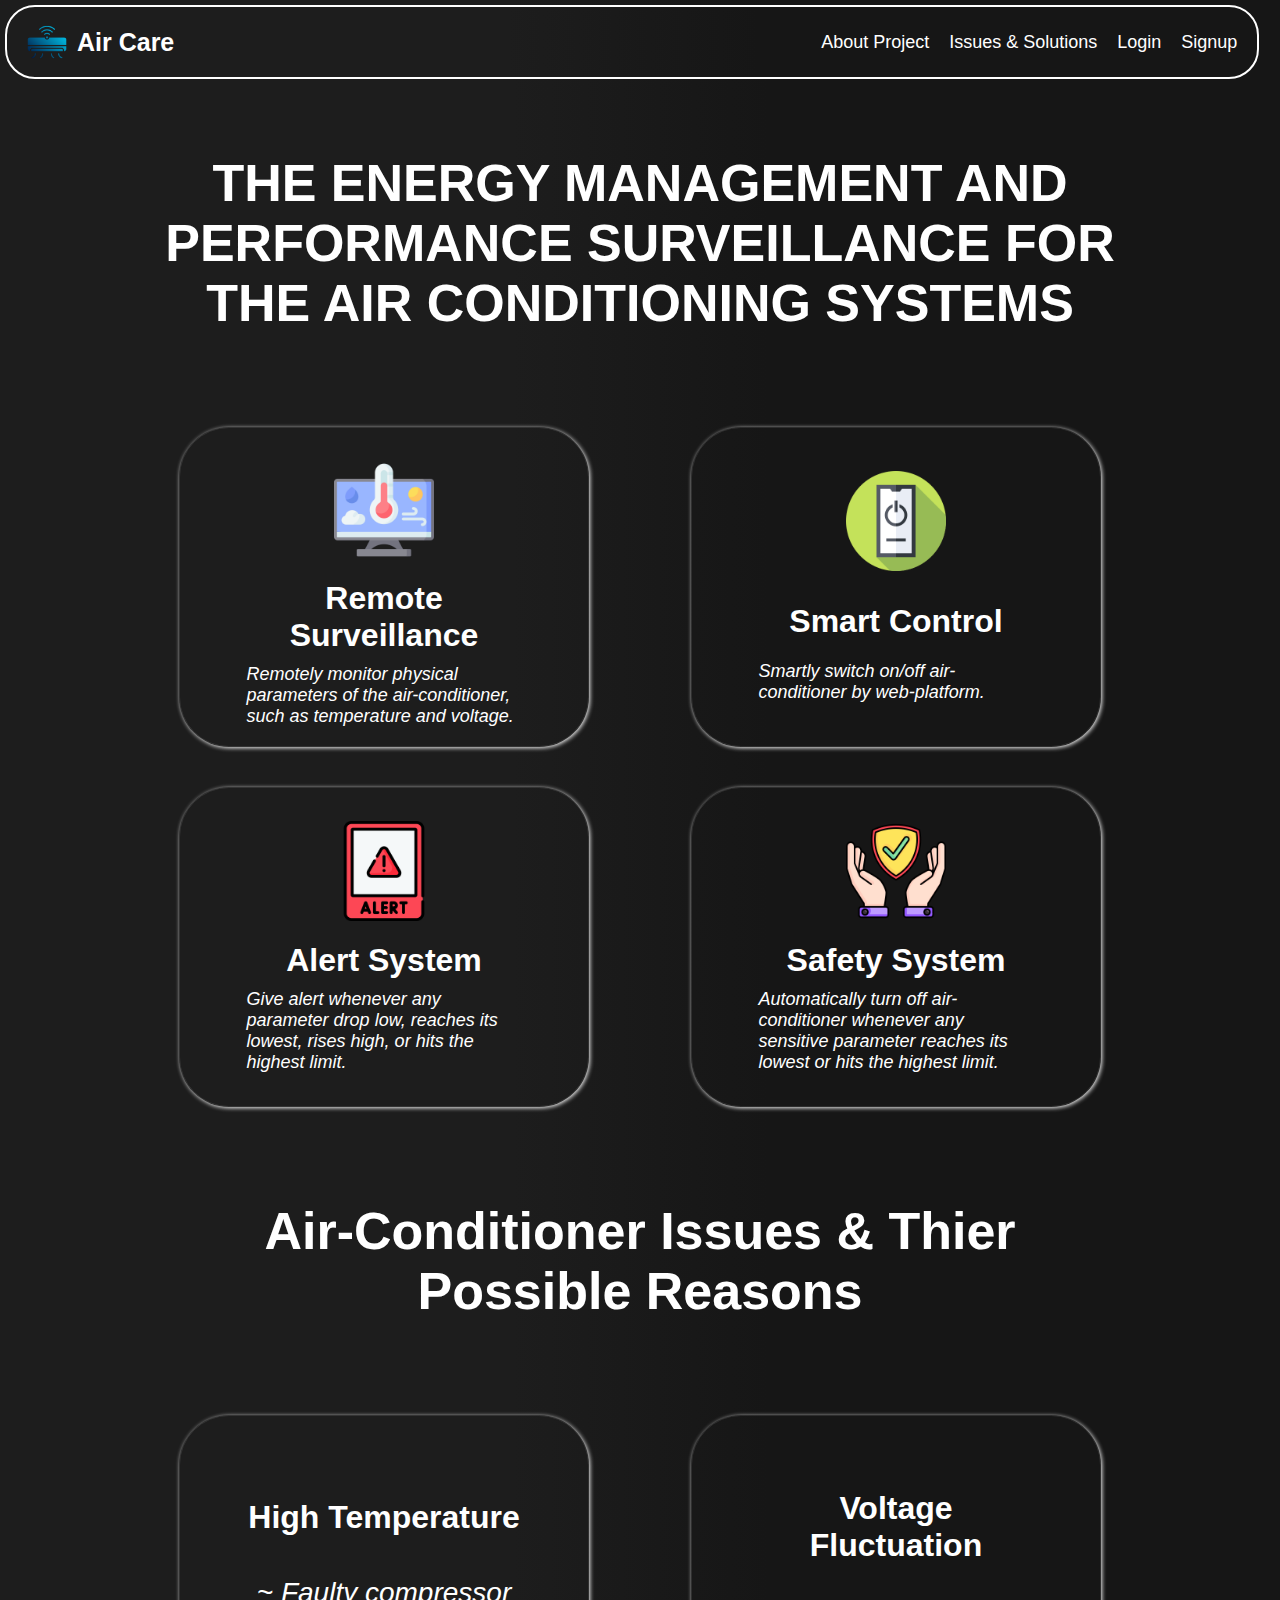
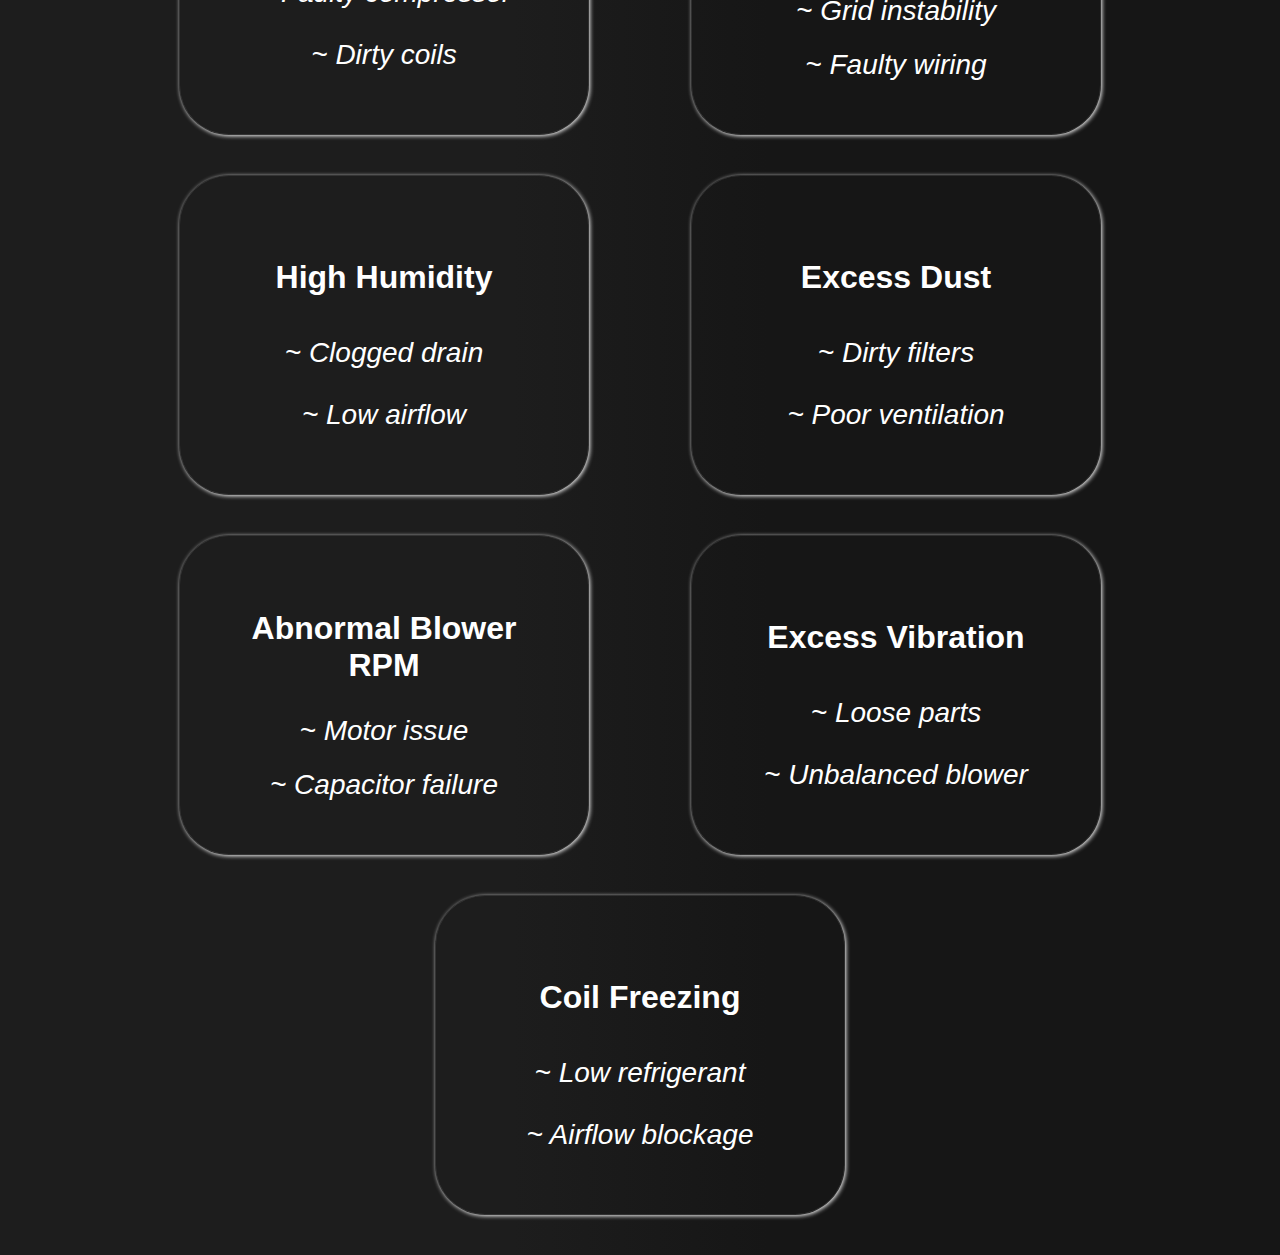
<file: index.html>
<!DOCTYPE html>
<html lang="en">
<head>
    <meta charset="UTF-8">
    <meta name="viewport" content="width=device-width, initial-scale=1.0">
    <title>Home</title>
    <link rel="shortcut icon" href="./Home/Assets/logo.png" type="image/x-icon">
    <link rel="stylesheet" href="./style.css">
</head>
<body>

        <nav class="navbarp">
            <div class="logo-container">
                <img src="./Assets/logo.png" alt="Logo">
                <h1>Air Care</h1>
            </div>
        
            <div class="menu-toggle" onclick="toggleMenu()">&#9776;</div>
            <div class="nav-links" id="navLinks">
                <a href="./index.html">About Project</a>
                <a href="#IssuenSol">Issues & Solutions</a>
                <a href="./MonitoringnControl/monitor.html">Login</a>
                <a href="./MonitoringnControl/monitor.html">Signup</a>
            </div>
        </nav>
        



    <div class="title">
        <h1 >THE ENERGY MANAGEMENT AND PERFORMANCE SURVEILLANCE FOR THE AIR CONDITIONING SYSTEMS</h1>
    </div>


    <div class="container">
        <div class="items">
              <img src="./Assets/Monitoring.png" alt="Monitoring Screen">
              <h1>Remote Surveillance</h1>
              <p>Remotely monitor physical parameters of the air-conditioner, such as temperature and voltage.</p>
        </div>

        <div class="items">
              <img src="./Assets/Controlling.png" alt="Controlling Pic">
              <h1>Smart Control</h1>
              <p>Smartly switch on/off air-conditioner by web-platform.</p>
        </div>

        <div class="items">
              <img src="./Assets/Alert.png" alt="Alert Phone">
              <h1>Alert System</h1>
              <p>Give alert whenever any parameter drop low, reaches its lowest, rises high, or hits the highest limit.</p>
        </div>

        <div class="items">
              <img src="./Assets/Safety.png" alt="Safety Hands">
              <h1>Safety System</h1>
              <p>Automatically turn off air-conditioner whenever any sensitive parameter reaches its lowest or hits the highest limit.</p>
        </div>
    </div>



    <div id="IssuenSol" class="title">
        <h1 >Air-Conditioner Issues & Thier Possible Reasons</h1>
    </div>

    
    <div class="container">
        <div class="items">
                <h1>High Temperature</h1>
                <h3> ~ Faulty compressor</h3>
                <h3> ~ Dirty coils</h3>
        </div>

        <div class="items">
                <h1>Voltage Fluctuation</h1>
                <h3> ~ Grid instability</h3>
                <h3> ~ Faulty wiring</h3>
        </div>

        <div class="items">
                <h1>High Humidity</h1>
                <h3> ~ Clogged drain </h3>
                <h3> ~ Low airflow</h3>
        </div>

        <div class="items">
                <h1>Excess Dust</h1>
                <h3> ~ Dirty filters</h3>
                <h3> ~ Poor ventilation</h3> 
        </div>

        <div class="items">
                <h1>Abnormal Blower RPM</h1>
                <h3> ~ Motor issue</h3>
                <h3> ~ Capacitor failure</h3>
        </div>

        <div class="items">
                <h1>Excess Vibration</h1>
                <h3> ~ Loose parts</h3>
                <h3> ~ Unbalanced blower</h3>
            
        </div>

        <div class="items">
                <h1>Coil Freezing</h1>
                <h3> ~ Low refrigerant</h3>
                <h3> ~ Airflow blockage</h3>
        </div>
    </div>



  <script>
            function toggleMenu() {
            var navLinks = document.getElementById("navLinks");
            if (navLinks.style.display === "flex") {
                navLinks.style.display = "none";
            } else {
                navLinks.style.display = "flex";
            }
        }
  </script>





    
</body>
</html>
</file>
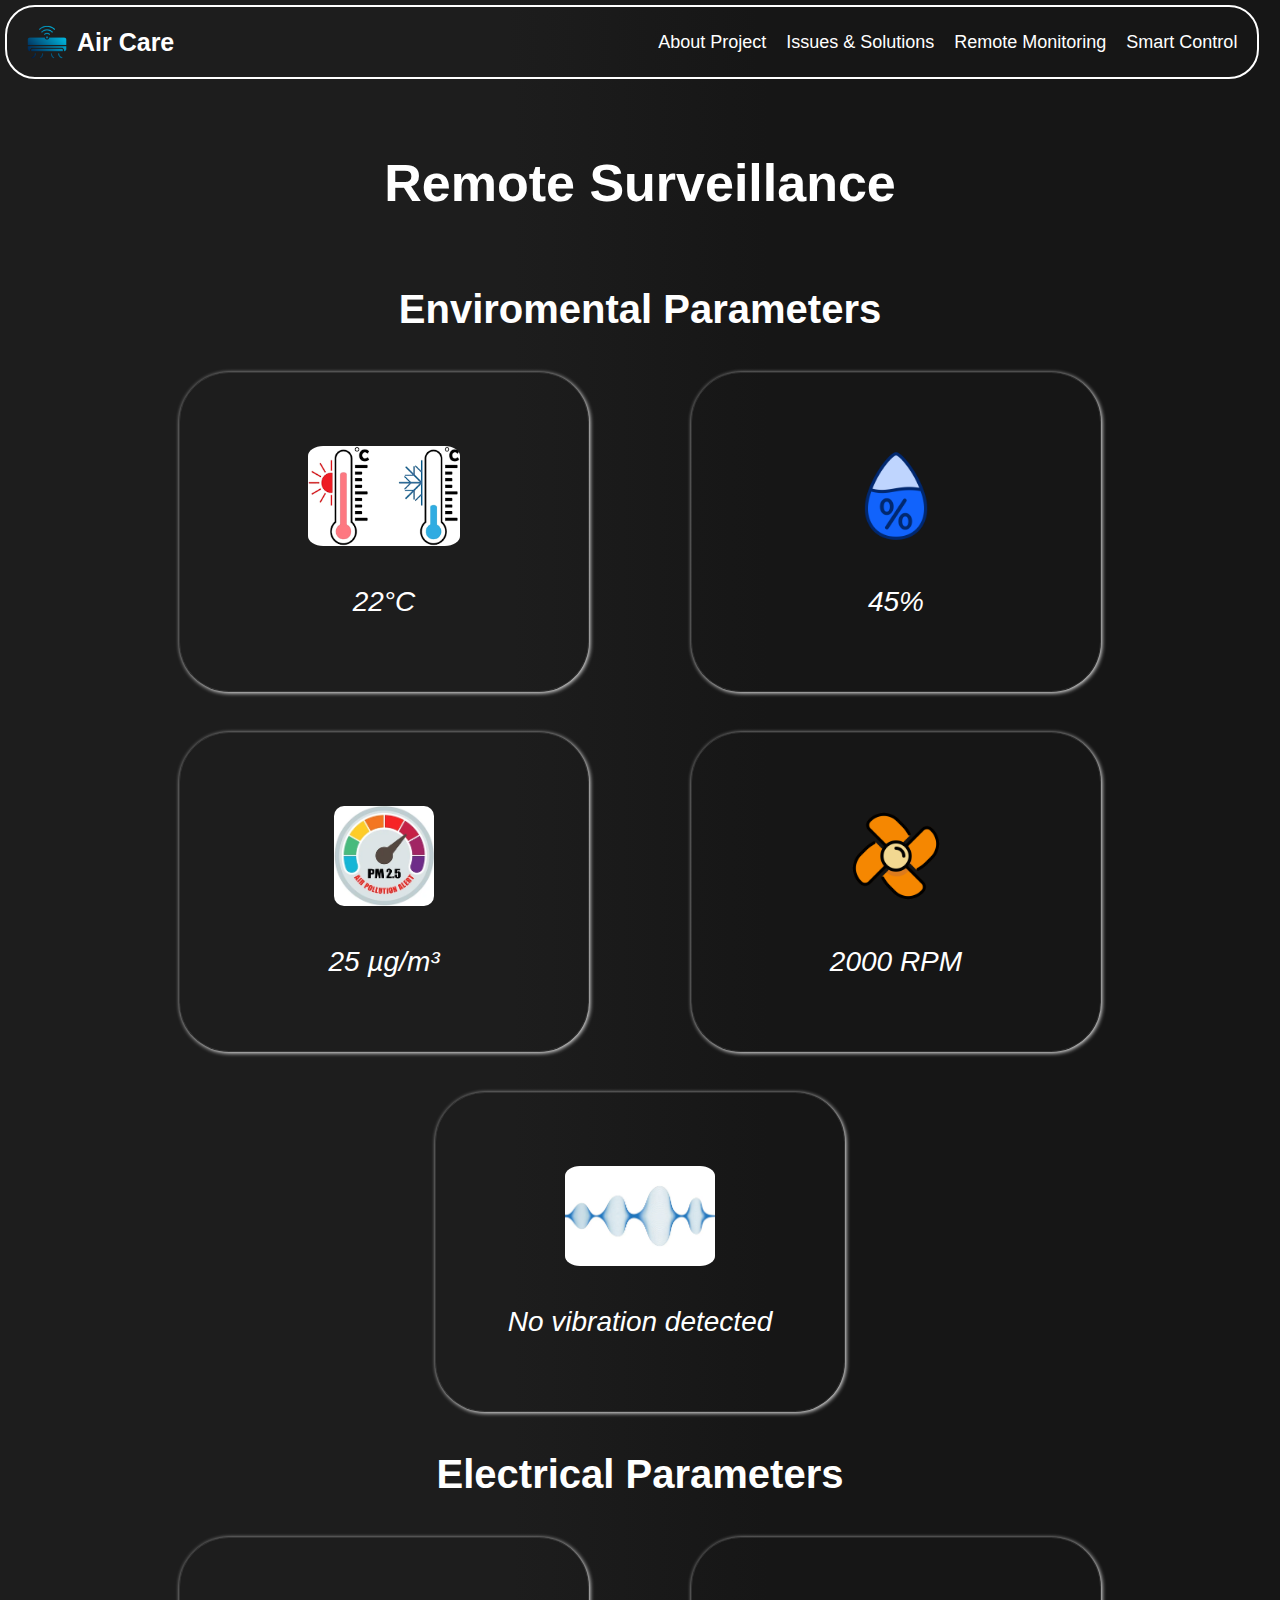
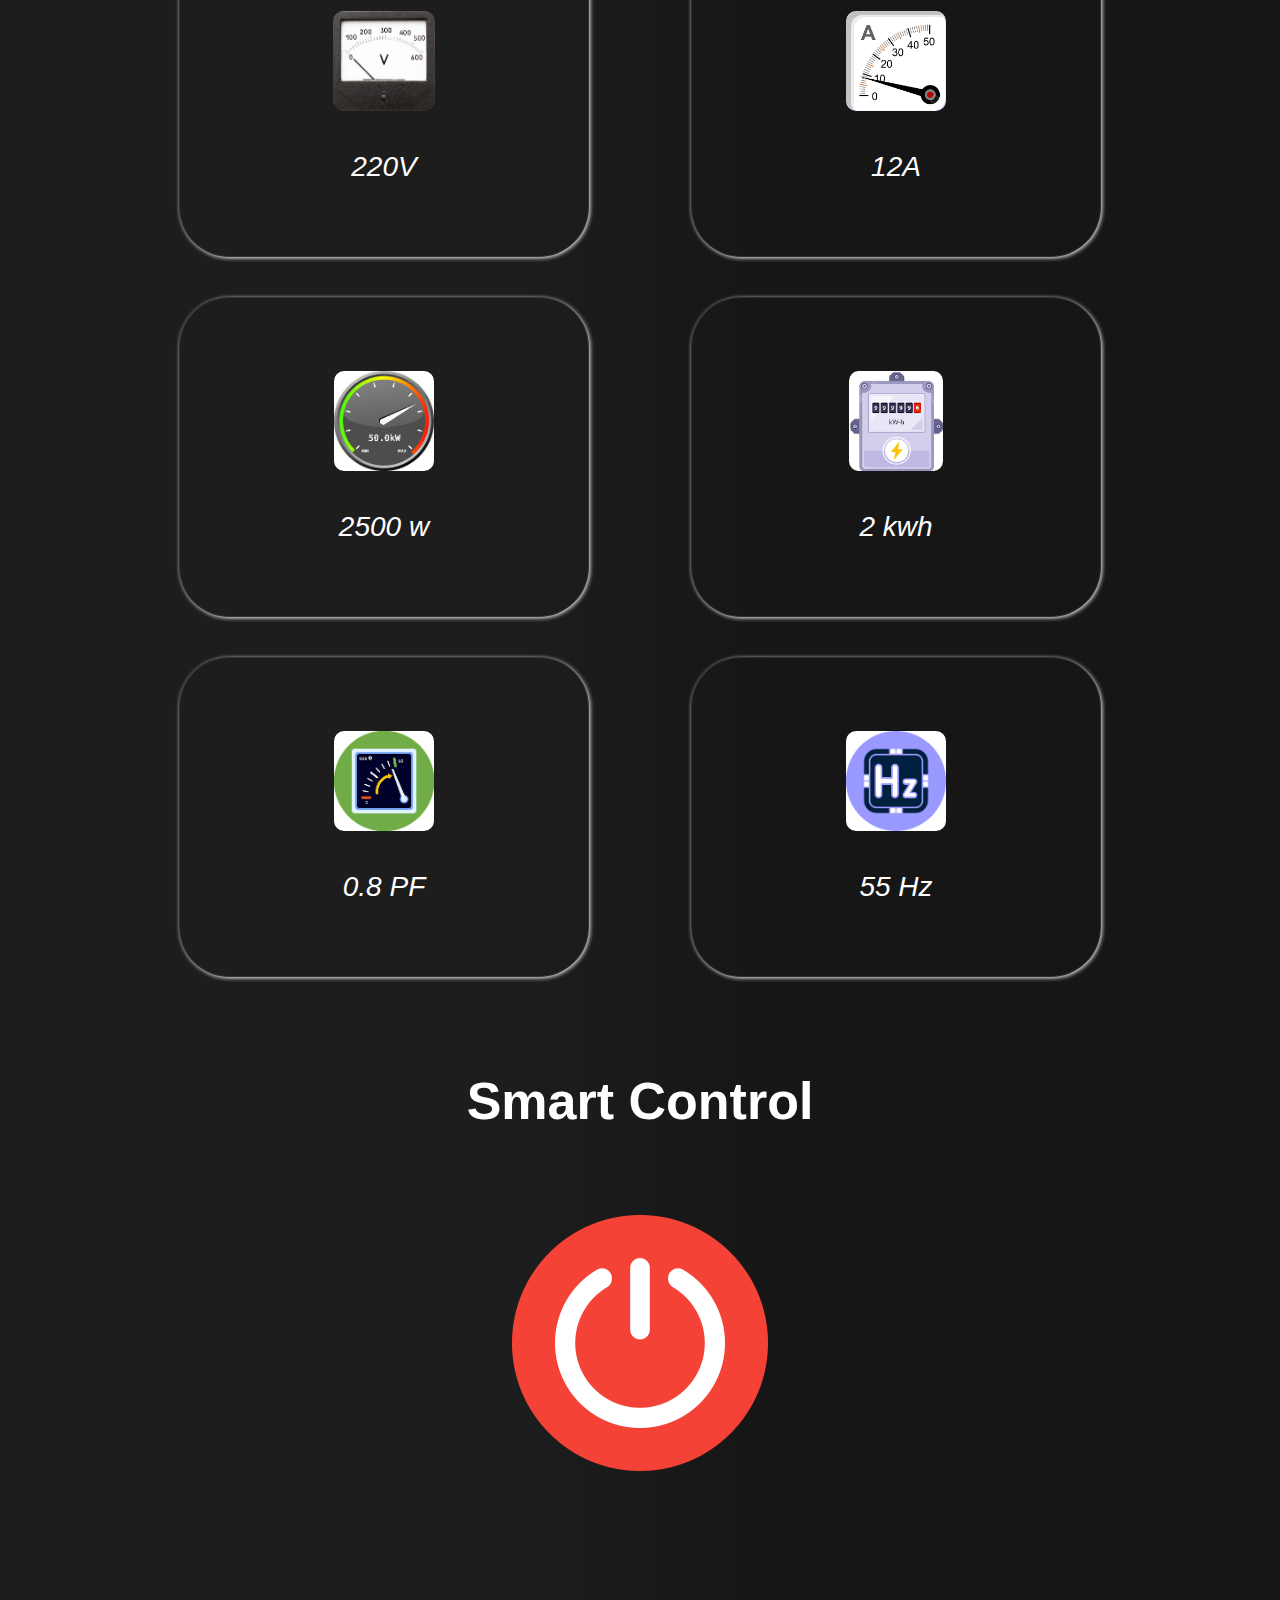
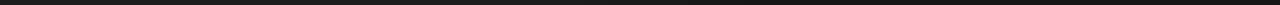
<file: MonitoringnControl/monitor.html>
<!DOCTYPE html>
<html lang="en">
<head>
    <meta charset="UTF-8">
    <meta name="viewport" content="width=device-width, initial-scale=1.0">
    <title>Monitoring & Control</title>
    <link rel="shortcut icon" href="../Assets/logo.png" type="image/x-icon">
    <link rel="stylesheet" href="../style.css">
</head>
<body>

    <nav>
        <div class="logo-container">
            <img src="../Assets/logo.png" alt="Logo">
            <h1>Air Care</h1>
        </div>
        <div class="menu-toggle" onclick="toggleMenu()">&#9776;</div>
        <div class="nav-links" id="navLinks">
            <a href="../index.html">About Project</a>
            <a href="../index.html#IssuenSol">Issues & Solutions</a>
            <a href="./monitor.html">Remote Monitoring</a>
            <a href="#control">Smart Control</a>
        </div>
    </nav>



    <div class="title">
        <h1>Remote Surveillance </h1>
    </div>


    <h1 class="sub-title">Enviromental Parameters</h1>


    <div class="container">
        <div class="items">
            <img src="./Assets/Envir/temp.png" alt="Temp Pic">
            <h3>22°C</h3>
        </div>
    
        <div class="items">
            <img src="./Assets/Envir/Humidity.png" alt="hum pic">
            <h3>45%</h3>
        </div>
    
        <div class="items">
            <img src="./Assets/Envir/Dust.png" alt="dust pic">
            <h3>25 µg/m³</h3>
        </div>
    
         <div class="items">
            <img src="./Assets/Envir/fan.png" alt="fan">
            <h3>2000 RPM</h3>
        </div>

        <div class="items">
            <img src="./Assets/Envir/vibr.avif" alt="">
            <h3>No vibration detected</h3>
        </div>
    </div>


    <h1 class="sub-title">Electrical Parameters</h1>

    <div class="container">
        <div class="items">
            <img src="./Assets/Elec/volt.jpg" alt="volt pic">
            <h3>220V</h3>
        </div>
    
        <div class="items">
            <img src="./Assets/Elec/current.jpg" alt="current pic">
            <h3>12A</h3>
        </div>
    
        <div class="items">
            <img src="./Assets/Elec/power.jpeg" alt="">
            <h3>2500 w</h3>
        </div>
    
        <div class="items">
            <img src="./Assets/Elec/energy.png" alt="">
            <h3>2 kwh</h3>
        </div>

        <div class="items">
            <img src="./Assets/Elec/PF.png" alt="">
            <h3>0.8 PF</h3>
        </div>

        <div class="items">
            <img src="./Assets/Elec/Frequency.png" alt="">
            <h3>55 Hz</h3>
        </div>
    </div>

    
    
    <div id="control" class="title">
        <h1>Smart Control</h1>
    </div>

    <div class="container"> 
        <span onclick="powerOn()" id="power-btn" class="power-btn-off"> </span>
    </div>


    <script>
        function powerOn() {
            const powerButton = document.querySelector('#power-btn');
            powerButton.classList.toggle("power-btn-on");
            powerButton.classList.toggle("power-btn-off");
        }

        function toggleMenu() {
            var navLinks = document.getElementById("navLinks");
            if (navLinks.style.display === "flex") {
                navLinks.style.display = "none";
            } else {
                navLinks.style.display = "flex";
            }
        }
    </script>

</body>
</html>
</file>
<file: style.css>
*{
    margin: 0;
    padding: 0;
    box-sizing: border-box;
}

body{
    font-family: 'Poppins', sans-serif;
    background: linear-gradient(to right, #1d1d1d 40%, rgb(22, 22, 22) 60%);
    /* background-color:gray; */
    color: #FFF;    
}


 nav {
            max-width: 98vw;
            margin: 5px 5px;
            background: linear-gradient(to right, #1d1d1d 40%, rgb(22, 22, 22) 60%);
            color: white;
            border: #FFF 2px solid;
            border-radius: 30px;
            padding: 15px 20px;
            
            display: flex;
            flex-wrap: wrap;
            justify-content: space-between;
            align-items: center;
        }

        .logo-container {
            display: flex;
            align-items: center;
            gap: 10px;
        }

        nav img {
            height: 40px;
            width: 40px;
            border-radius: 10%;
        }

        nav h1 {
            font-size: 25px;
        }

        .nav-links {
            display: flex;
            gap: 20px;
        }

        nav a {
            text-decoration: none;
            color: white;
            font-size: 18px;
        }

        .menu-toggle {
            display: none;
            font-size: 30px;
            cursor: pointer;
        }


.title{
    max-width: 80vw;
    height: auto;
    margin: 50px auto;
    /* border: 5px solid white; */
    padding: 24px 32px;


    display: flex;
    justify-content: center;
    align-content:center;
    flex-flow: column wrap;
       }

        .title>h1{
            font-size: 52px;
            font-weight: bolder;
            font-family: 'Montserrat', sans-serif;
            text-align: center;
        }         



    .container{
            max-width: 80vw;
            /* min-height: 140vh; */
            /* min-height: auto; */
            margin: 20px auto;

            display: flex;
            flex-flow: row wrap;
            justify-content: center;
            align-items: flex-start; 
            gap: 10%; 
        }


        .items {
            width: 40%;  
            min-width: 350px;
            min-height: 320px;
            max-height: 320px;
            margin: 20px 0;
            border-radius: 50px;
            box-shadow: 1px 1px 4px whitesmoke;

        
            display: flex;
            flex-direction: column; 
            align-items: center;
            padding: 2em;
            text-align: center;
            justify-content: space-evenly;
            border: 1px solid rgba(255, 255, 255, 0.10);
        }

        .items>img{
            height: 100px;
            border-radius: 10%;
        }

        .items>h1{
            width: 80%;
            /* height: 100px; */
            font-family: 'Montserrat', sans-serif;
            /* border: 5px solid blue; */
            font-size: 32px;
            font-weight: bold;
            margin: 20px auto 10px auto;
        }

        .items>h3{
            width: 80%;
            /* height: 100px; */
            /* border: 5px solid blue; */
            font-size: 28px ;
            font-family: 'Roboto', sans-serif;
            font-style: italic;
            text-align: left;
            font-weight: 70;
        }

        .items>p{
            width: 80%;
            /* height: 100px; */
            /* border: 5px solid blue; */
            font-size: 18px ;
            font-family: 'Roboto', sans-serif;        
            font-style: italic;
            text-align: left;
        }



    .sub-title{
    font-size: 40px;
    font-weight: bolder;
    font-family: 'Montserrat', sans-serif;
    text-align: center;
       }

    #power-btn {
        width: 20vw;
        min-height: 40vh;
        cursor: pointer;
        /* border: solid black 5px;*/
        margin: 10px auto;
        background-size:contain;
      }

      .power-btn-off {
        background: url("../MonitoringnControl/Assets/Control/power-btn-off.png") no-repeat;
      }

      .power-btn-on {
        background: url("../MonitoringnControl/Assets/Control/power-btn-on.png" ) no-repeat;
      }

    .items>h3{
        width: fit-content;
      }


    nav:hover{
        box-shadow: 2px 2px 10px whitesmoke;
    }

    a:hover{
        text-decoration: underline;
        transform: scale(1.05); 
    }
 
    h3:hover{
        color: black;
        background-color: white !important; 
        border-radius:10px ;
    }


@media (max-width: 768px) {
    nav {
        flex-direction: column;
        align-items: center;
        text-align: center;
    }

    .nav-links {
        flex-direction: column;
        display: none;
        width: 100%;
        margin-top: 10px;
    }

    .nav-links a {
        padding: 10px;
        display: block;
    }

    .menu-toggle {
        display: block;
    }

    
    

    .title>h1{
        font-size: 30px !important;
    }

    .sub-title{
        font-size: 25px !important;
    }

    .items>h1{
        font-size: 25px !important;
    }

    .items>h3{
        font-size: 20px !important;
        font-weight: 70 !important;
    }

    .items>p{
        font-size: 15px !important;
    }

    .items>img{
        height: 70px;
        border-radius: 10%;
    }

 
}
</file>
